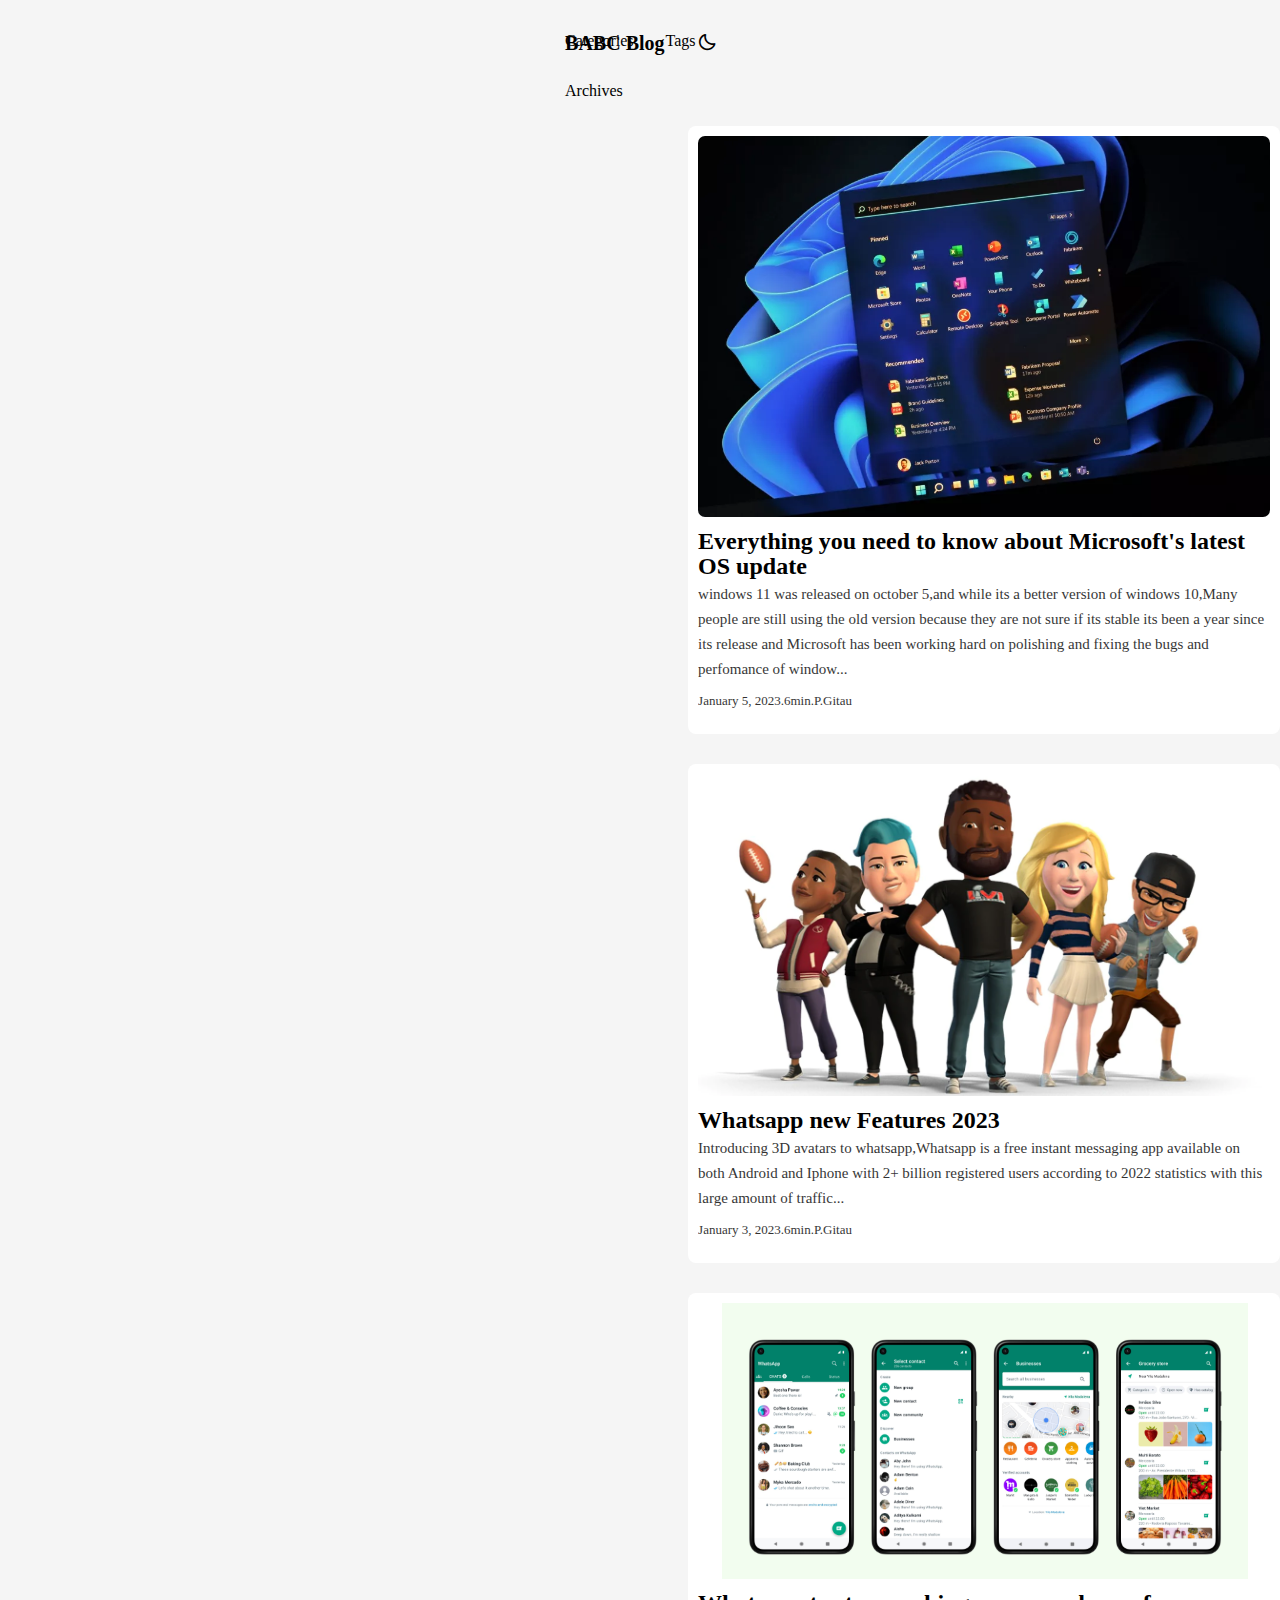
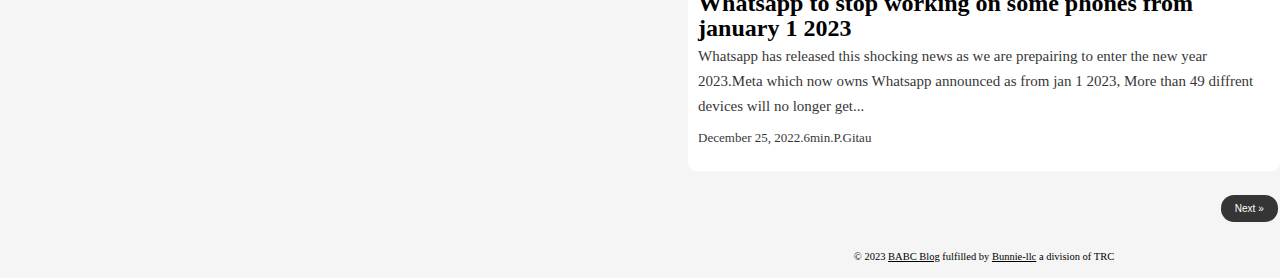
<file: index.html>
<!DOCTYPE html>
<html lang="en">
<head>
    <meta charset="UTF-8">
    <meta http-equiv="X-UA-Compatible" content="IE=edge">
    <meta name="viewport" content="width=device-width, initial-scale=1.0">
    <title>blog.bunnieABC</title>
    <link rel="stylesheet" href="blog.css">
       <script defer src="main.js"></script>
    <link href='https://unpkg.com/boxicons@2.1.4/css/boxicons.min.css' rel='stylesheet'>
    <link rel="stylesheet" href="css/responsive.css">
    <link rel="stylesheet" href="css/responsive.css">
</head>

<body>
    <header>
        <div class="navbar">
            <div class="wrapper">
                <div class="header">
                    <div class="container">
                        <ul>
                            <li class="logo" onclick="window.location.href='/index.html'";>BABC Blog</li>
                            <li id="toggle-dark-mode">
                                <i class='bx bx-moon' id="moon" onclick="toggledarkmode"></i> 
                            </li>
                            <div class="left-header">
                                <li onclick="window.location.href='/Other-pages/category-page.html'"; id="top">Categories</li>
                                <li onclick="window.location.href='/Other-pages/tags.html'" id="top">Tags</li>
                                <li>Archives</li>
                            </div>
                        </ul>
                    </div>
                </div>
            </div>

        </div>
     
    </header>
    <section>        
        <div class="body-container">
            <div class="body-wrapper">
                <div class="first-blog" id="blog">
                    <div class="display-image">
                        <img src="blog/windows/4xfefdpQrxqqkQXMCinCmh-970-80.jpg.webp" alt="">
                    </div>
                    <div class="content">
                    <div class="blog-title">
                        <h2> Everything you need to know about Microsoft's latest OS update</h2>
                        </div>
                        <div class="description">
                            <p>windows 11 was released on october 5,and while its a better version of windows 10,Many people are 
                                still using the old version because they are not sure if its stable its been a year since its release
                                and Microsoft has been working hard on polishing and fixing the bugs and perfomance of window...
                            </p>
                        </div>
                        <div class="date-and-author">
                            <p>January 5, 2023.6min.P.Gitau</p>
                        </div>
                    </div> 
                </div>
                <div class="sec-blog" id="blog1">
                    <div class="display-image">
                        <img src="blog/whatsapp/Facebook-Avatars.webp" alt="">
                    </div>
                    <div class="content">
                    <div class="blog-title">
                        <h2> Whatsapp new Features 2023</h2>
                        </div>
                        <div class="description">
                            <p>Introducing 3D avatars to whatsapp,Whatsapp is a free instant messaging app available on both Android and 
                                Iphone with 2+ billion registered users according to 2022 statistics with this large amount of traffic...
                            </p>
                        </div>
                        <div class="date-and-author">
                            <p>January 3, 2023.6min.P.Gitau</p>
                        </div>
                    </div> 
                </div>
                <div class="third-blog" id="blog">
                    <div class="display-image">
                        <img src="blog/whatsapp/q.PNG" alt="">
                    </div>
                    <div class="content">
                    <div class="blog-title">
                        <h2> Whatsapp to stop working on some phones from january 1 2023</h2>
                        </div>
                        <div class="description">
                            <p>Whatsapp has released this shocking news as we are prepairing to enter the new year 2023.Meta which now owns
                                Whatsapp announced as from jan 1 2023, More than 49 diffrent devices will no longer get...
                            </p>
                        </div>
                        <div class="date-and-author">
                            <p>December 25, 2022.6min.P.Gitau</p>
                        </div>
                    </div> 
                </div>
                <div class="pagination">
                    <button class="page" onclick="window.location.href='/2nd-page.html'";>Next »</button>
                </div>
                <footer>
                    <div class="footer-container">
                        <p>&copy; 2023 <span onclick="window.location.href='/index.html'";>BABC Blog</span> fulfilled by <span onclick="window.location.href='/index.html'";>Bunnie-llc</span> a division of TRC</p>
            
                    </div>
                </footer>
            </div>
           
        </div> 
        
    </section>
    </div>
   </div>
</body>
<link rel="stylesheet" href="css/responsive.css">
<link rel="stylesheet" href="css/responsive.css">
</html>
</file>
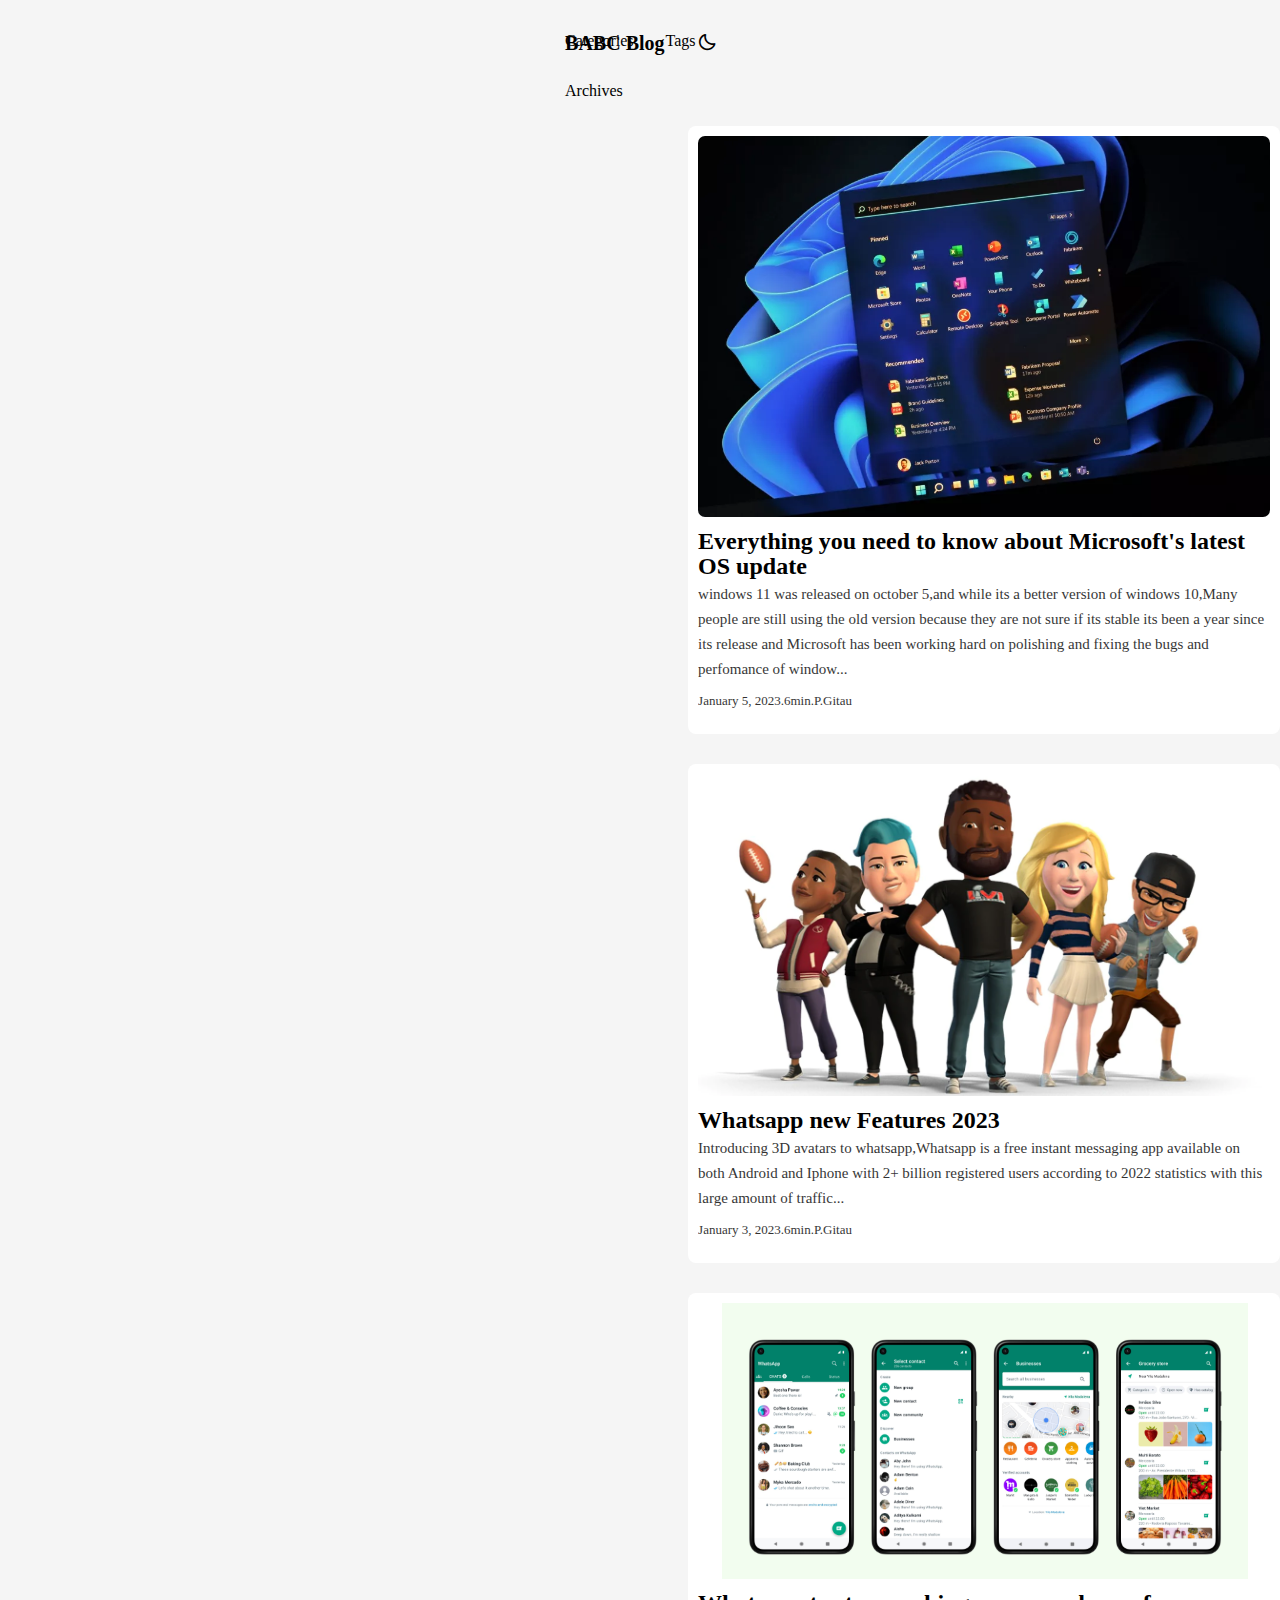
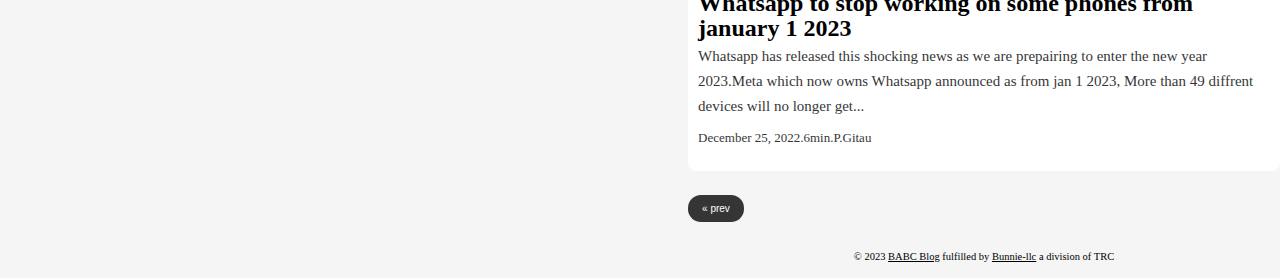
<file: 2nd-page.html>
<!DOCTYPE html>
<html lang="en">
<head>
    <meta charset="UTF-8">
    <meta http-equiv="X-UA-Compatible" content="IE=edge">
    <meta name="viewport" content="width=device-width, initial-scale=1.0">
    <title>blog.bunnieABC</title>
    <link rel="stylesheet" href="blog.css">
    <script defer src="main.js"></script>
      <link href='https://unpkg.com/boxicons@2.1.4/css/boxicons.min.css' rel='stylesheet'>
      <link rel="stylesheet" href="css/responsive.css">
   
</head>
<link rel="stylesheet" href="css/responsive.css">
<body>
    <header>
        <div class="navbar">
            <div class="wrapper">
                <div class="header">
                    <div class="container">
                        <ul>
                            <li class="logo"  onclick="window.location.href='/index.html'";>BABC Blog</li>
                            <li id="toggle-dark-mode">
                                <i class='bx bx-moon' id="moon" onclick="toggledarkmode"></i> 
                            </li>
                            <div class="left-header">
                                <li onclick="window.location.href='/Other-pages/category-page.html'"; id="top">Categories</li>
                                <li onclick="window.location.href='/Other-pages/tags.html'" id="top">Tags</li>
                                <li>Archives</li>
                            </div>
                        </ul>
                    </div>
                </div>
            </div>

        </div>
     
    </header>
    <section>        
        <div class="body-container">
            <div class="body-wrapper">
                <div class="first-blog" id="blog">
                    <div class="display-image">
                        <img src="blog/windows/4xfefdpQrxqqkQXMCinCmh-970-80.jpg.webp" alt="">
                    </div>
                    <div class="content">
                    <div class="blog-title">
                        <h2> Everything you need to know about Microsoft's latest OS update</h2>
                        </div>
                        <div class="description">
                            <p>windows 11 was released on october 5,and while its a better version of windows 10,Many people are 
                                still using the old version because they are not sure if its stable its been a year since its release
                                and Microsoft has been working hard on polishing and fixing the bugs and perfomance of window...
                            </p>
                        </div>
                        <div class="date-and-author">
                            <p>January 5, 2023.6min.P.Gitau</p>
                        </div>
                    </div> 
                </div>
                <div class="sec-blog" id="blog1">
                    <div class="display-image">
                        <img src="blog/whatsapp/Facebook-Avatars.webp" alt="">
                    </div>
                    <div class="content">
                    <div class="blog-title">
                        <h2> Whatsapp new Features 2023</h2>
                        </div>
                        <div class="description">
                            <p>Introducing 3D avatars to whatsapp,Whatsapp is a free instant messaging app available on both Android and 
                                Iphone with 2+ billion registered users according to 2022 statistics with this large amount of traffic...
                            </p>
                        </div>
                        <div class="date-and-author">
                            <p>January 3, 2023.6min.P.Gitau</p>
                        </div>
                    </div> 
                </div>
                <div class="third-blog" id="blog">
                    <div class="display-image">
                        <img src="blog/whatsapp/q.PNG" alt="">
                    </div>
                    <div class="content">
                    <div class="blog-title">
                        <h2> Whatsapp to stop working on some phones from january 1 2023</h2>
                        </div>
                        <div class="description">
                            <p>Whatsapp has released this shocking news as we are prepairing to enter the new year 2023.Meta which now owns
                                Whatsapp announced as from jan 1 2023, More than 49 diffrent devices will no longer get...
                            </p>
                        </div>
                        <div class="date-and-author">
                            <p>December 25, 2022.6min.P.Gitau</p>
                        </div>
                    </div> 
                </div>
               
                
                <div class="back-pagination">
                    <button onclick="window.location.href='/index.html'";>« prev</button>
                </div>
                <footer>
                    <div class="footer-container">
                        <p>&copy; 2023 <span onclick="window.location.href='/index.html'";>BABC Blog</span> fulfilled by <span onclick="window.location.href='/index.html'";>Bunnie-llc</span> a division of TRC</p>
            
                    </div>
                </footer>
            
            </div>
           
        </div> 
        
    </section>
    </div>
   </div>

    
</body>
<link rel="stylesheet" href="css/responsive.css">
<link rel="stylesheet" href="css/responsive.css">

</html>
</file>
<file: blog.css>
*{
    box-sizing: border-box;
    margin: 0;
    padding: 0; 
    scroll-behavior: smooth;
  


}
:root{
    --light-mode:whitesmoke;
    --dark-mode: rgb(54, 53, 53);
    --blog-wrapper:white;
    --pagination-background:rgb(54, 53, 53);
    --pagination-color:white;
    --categories-buttons:rgb(54, 53, 53);
   

}
.dark-mode{
    --light-mode:rgb(54, 53, 53);
    --dark-mode: rgb(54, 53, 53);
    --blog-wrapper:rgba(85, 80, 80, 0.568);
    --blog-font-color:white;
    --pagination-background:white;
    --pagination-color:black;
    --footer-color:white;
    --categories-buttons:rgba(85, 80, 80, 0.658);

}

body{
    background: var(--light-mode);
   
}

.logo{
    font-weight: 900;
    font-size: 20px;
}
.wrapper{
    text-align: center;
    align-items: center;
    justify-items: center;
    max-width: 1000px;
    min-width: 600px;
    position: relative;
    right: -11vw;
    left: clamp(0 10% 12%);
    margin-top:1rem;
   
   
    
}
.container{
    position: relative;
    margin-top: 5px;
   
}
.container ul li {
    display: flex;
    flex-direction: column;
    text-decoration: none;
    float: left;
    padding: 1rem;
    cursor: pointer;
    color: var(--blog-font-color);
   
    
}
.left-header{
    display: block;
    position: absolute;
    overflow: hidden;
    right: -2%;
    cursor: pointer;
    

   
}
img{
    width: 100%;
}
.display-image img{
   
    max-width: 1000px;
    min-width: 400px;
    border-radius: 7px;
    align-items: center;
    justify-content: center;
    justify-items: center;
}
.body-container{
    position: relative;
    display: flex;
  
    flex-wrap: wrap;
 
    
   
}
.content{
    padding: 8px 0;
    line-height: 25px;
}
.body-wrapper{
    position: absolute;
    margin-top: 5rem;
    left: 14%;
    max-width: 700px;
    max-height: max-content;
   
 
    
}
.description{
    font-size: 15px;
    padding: 3px 0;
    opacity: .8;
}
.date-and-author{
    font-size: 13px;
    padding: 3px 0;
    opacity: .8;
}

.footer-container {
   
    padding-top: 5rem;
    text-align: center;
    align-items: center;
    left: 41%;
    font-size: 10.5px;
    padding-bottom: 1rem;
    color: var(--footer-color);
}
.footer-container span{
    text-decoration: underline;
    cursor: pointer;
}
[class*=-blog]{
    margin-top: 30px;
   
    padding: 10px;
    color: var(--blog-font-color);
    border-radius: 8px;
    background: var(--blog-wrapper);
    box-shadow: rgba(black, 1);
    cursor: pointer;
   
}

.pagination button{
    margin-top: 1.5rem;
    position: absolute;
    left: 90%;
    font-size: 10px !important;
    outline: none;
    border: none;
    background-color: var(--pagination-background);
    color: var(--pagination-color);
    border-radius: 13px;
    padding: 8px 14px;
    cursor: pointer;
}
.back-pagination button{
    margin-top: 1.5rem;
    position: absolute;
    left: 0%;
    font-size: 10px !important;
    outline: none;
    border: none;
    background: var(--pagination-background);
    color:var(--pagination-color);
    border-radius: 13px;
    padding: 8px 14px;
    cursor: pointer;
}
li i {
    font-size: 20px;
}
#moon{
    cursor: pointer;
    z-index: 10;
}
#top{
    z-index: 200;
    cursor: pointer;
    
   
}
.category{
    height:auto;
    width: fit-content;
    background: var(--categories-buttons);
    color: white;
    padding: 10px 18px;
    border-radius: 10px;
}
.category--1{
    display: flex;
    align-items: flex-start;
    justify-content: center;
    flex-direction: row;
    float: left;
    margin: 10px;
    position: relative;
}
.number-of-categories{
    position: absolute;
    color: white;
    bottom: 20px;
    left: 70px;
}
.footer-container-for-category{
    padding-top: 100vh;
    text-align: center;
    align-items: center;
    left: 35%;
    font-size: 10.5px;
    padding-bottom: 1rem;
}
</file>
<file: css/responsive.css>
@media(max-width:500px){
    
    .wrapper{
        text-align: center;
        align-items: center;
        justify-items: center;
        max-width: 600px;
        min-width: 600px;
        position: relative;
        right: 1vw;
        left: clamp(0 0% 0%);
        
    }
    .body-wrapper{
        position: absolute;
        padding-top: 2rem;
        left: -57%;
        max-width: 500px;
        max-height: max-content;
        
    }
    .container ul li {
        display: flex;
        flex-direction: column;
        text-decoration: none;
        float: left;
        padding: .5rem;
        cursor: pointer;
        overflow: auto;
    }
    .left-header{
        position: absolute;
        right: 41%;
        cursor: pointer;
        overflow: hidden;
    }
    .display-image img{
   
        max-width: 330px;
        min-width: 200px;
        border-radius: 7px;
        align-items: center;
        justify-content: center;
        justify-items: center;
    }
    .pagination button{
        margin-top: 1.5rem;
        position: absolute;
        left: 80%;
        font-size: 10px !important;
        outline: none;
        border: none;
        background-color: rgb(54, 53, 53);
        color: white;
        border-radius: 13px;
        padding: 8px 14px;
        cursor: pointer;
    }
    .footer-container {
   
        padding-top: 5rem;
        text-align: center;
        align-items: center;
        left: 41%;
        font-size: 12px;
        padding-bottom: 1rem;
    }
}
</file>
